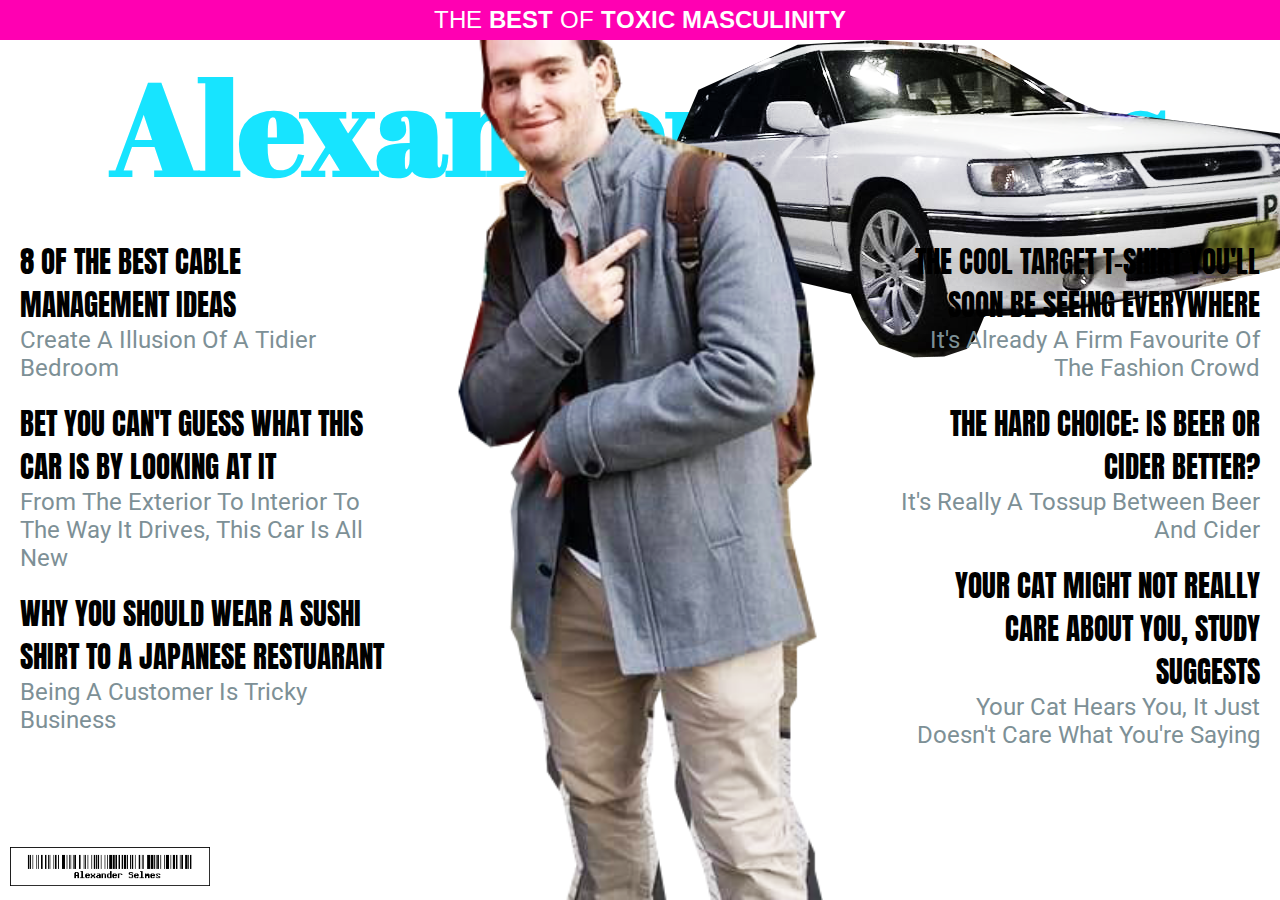
<file: index.html>
<!DOCTYPE html>
<html>
<head>
	<title>Alex Selmes</title>
    <meta name="viewport" content="width=device-width, initial-scale=1.0 maximum-scale=1.0" />
    <link href="https://fonts.googleapis.com/css?family=Abril+Fatface|Anton|Arimo|Roboto" rel="stylesheet">
    <link href="index.css" rel="stylesheet">
	<link rel="shortcut icon" href="./favicon.ico" type="image/x-icon">
</head>
<body>
    <div class="banner"><div class="banner-copy">The <strong>best</strong> of <strong>toxic masculinity</strong></div></div>
    <div class="title">Alexander Selmes</div>
    <div class="figure">
        <a href="./subaru.html"><img class="img-car" src="./subaru.png" /></a>
        <img class="figure-img" src="./alex.png" />
    </div>
    <div class="content-left">
        <div class="article article-1">
            <div class="article-title article-1-title">8 of the best cable management ideas</div>
            <div class="article-headline article-1-headline">Create a illusion of a tidier bedroom</div>
        </div>
        <div class="article article-2">
            <div class="article-title article-2-title">Bet you can't guess what this car is by looking at it</div>
            <div class="article-headline article-2-headline">From the exterior to interior to the way it drives, this car is all new</div>
        </div>
        <div class="article article-3">
            <div class="article-title article-3-title">Why you should wear a sushi shirt to a Japanese restuarant</div>
            <div class="article-headline article-3-headline">Being a customer is tricky business</div>
        </div>
    </div>
    <div class="content-right">
        <div class="article article-4">
                <div class="article-title article-4-title">The Cool Target T-Shirt You'll Soon Be Seeing Everywhere</div>
                <div class="article-headline article-4-headline">It's already a firm favourite of the fashion crowd</div>
        </div>
        <div class="article article-5">
                <div class="article-title article-5-title">The Hard Choice: Is Beer or Cider Better?</div>
                <div class="article-headline article-5-headline">It's really a tossup between beer and cider</div>
        </div>
        <div class="article article-6">
                <div class="article-title article-6-title">Your cat might not really care about you, study suggests</div>
                <div class="article-headline article-6-headline">Your Cat Hears You, It Just Doesn't Care What You're Saying</div>
        </div>
    </div>
    <div class="footer">
        <img class="barcode" src="./barcode.png" />
    </div>
</body>
</html>
</file>
<file: index.css>
html, body {
    width: 100%;
    height: 100%;
    margin: 0;
    padding: 0;
}

body {
    display: grid;
    grid-template-columns: 30% 40% 30%;
    grid-template-rows: 40px 200px auto;
}

.banner {
    grid-column-start: 1;
    grid-column-end: 4;
    grid-row-start: 1;
    grid-row-end: 2;
    background-color: #FF00B2;
    text-transform: uppercase;
    color: white;
    text-align: center;
    font-family: 'Arimo', sans-serif;
    display: flex;
    flex-direction: column;
    justify-content: center;
    font-size: 150%;
}
.title {
    grid-column-start: 1;
    grid-column-end: 4;
    grid-row-start: 2;
    grid-row-end: 3;
    color: #17E4FF;
    font-size: 800%;
    font-weight: bold;
    font-family: 'Abril Fatface', cursive;
    text-align: center;
    z-index: -1;
}

.figure {
    z-index: 0;
    height: calc(100% - 40px);
    width: 100%;
    position: absolute;
    bottom: 0;
    display: flex;
    flex-direction: row;
    justify-content: center;
    overflow: hidden;
}
.figure-img {
    height: 100%;
    position: absolute;
}
.img-car {
    position: absolute;
    animation-name: moving-car;
    animation-iteration-count: infinite;
    animation-duration: 8s;
}

@keyframes moving-car {
    from {
        width: 100px;
        bottom: 400px;
        left: -100px;
    }
    to {
        width: 1200px;
        bottom: -400px;
        left: 1800px;
    }
}

.content-left {
    grid-column-start: 1;
    grid-column-end: 2;
    grid-row-start: 3;
    grid-row-end: 4;
    z-index: 1;
    padding-left: 20px;
}

.content-right {
    grid-column-start: 3;
    grid-column-end: 4;
    grid-row-start: 3;
    grid-row-end: 4;
    z-index: 1;
    text-align: right;
    padding-right: 20px;
}

.article {
    margin-bottom: 20px;
}

.article-title {
    font-size: 180%;
    text-transform: uppercase;
    font-family: 'Anton', sans-serif;
}

.article-headline {
    font-size: 150%;
    text-transform: capitalize;
    font-family: 'Roboto', sans-serif;
    color: #7D9096;
}

.footer {
    position: absolute;
    bottom: 10px;
    left: 10px;
}
.barcode {
    width: 200px;
}
@media (max-width: 1024px) {
    .title {
        font-size: 700%;
    }
    .article-title {
        font-size: 150%;
    }
    .article-headline {
        font-size: 120%;
    }
}

@media (max-width: 768px) {
    body {
        grid-template-rows: 40px 300px auto;
        grid-template-columns: 50% 50%;
    }
    .title {
        text-align: left;
        font-size: 600%;
        padding-top: 20px;
        padding-left: 20px;
    }
    .figure {
        justify-content: flex-end;
    }
    .figure-img {
        animation-name: figure;
        animation-iteration-count: infinite;
        animation-duration: 1s;
        transform-origin: 100% 100%;
        height: 102%;
        align-self: flex-end;
    }

    @keyframes figure {
        from {
            transform: rotate(0deg);
        }
        50% {
            transform: rotate(-1deg);
        }
        to {
            transform: rotate(0deg);
        }
    }

    .content-right {
        display: none;
    }
}

@media (max-width: 440px) {
    body {
        grid-template-rows: 40px 160px auto;
        grid-template-columns: 70% 30%;
    }
    .banner {
        font-size: 100%;
    }
    .title {
        font-size: 320%;
        /* line-height: 95%; */
        padding-top: 10px;
        padding-left: 10px;
    }
    .figure-img {
        position: relative;
        right: -100px;
    }
    .content-left {
        padding-left: 10px;
    }
    .article {
        margin-bottom: 10px;
    }
    .article-title {
        font-size: 120%;
    }
    .article-headline {
        font-size: 100%;
    }
    @keyframes moving-car {
        from {
            width: 80px;
            bottom: 200px;
            left: -80px;
        }
        to {
            width: 500px;
            bottom: -400px;
            left: 800px;
        }
    }
}

@media (max-width: 350px) {
    .article-3 {
        display: none;
    }
}
</file>
